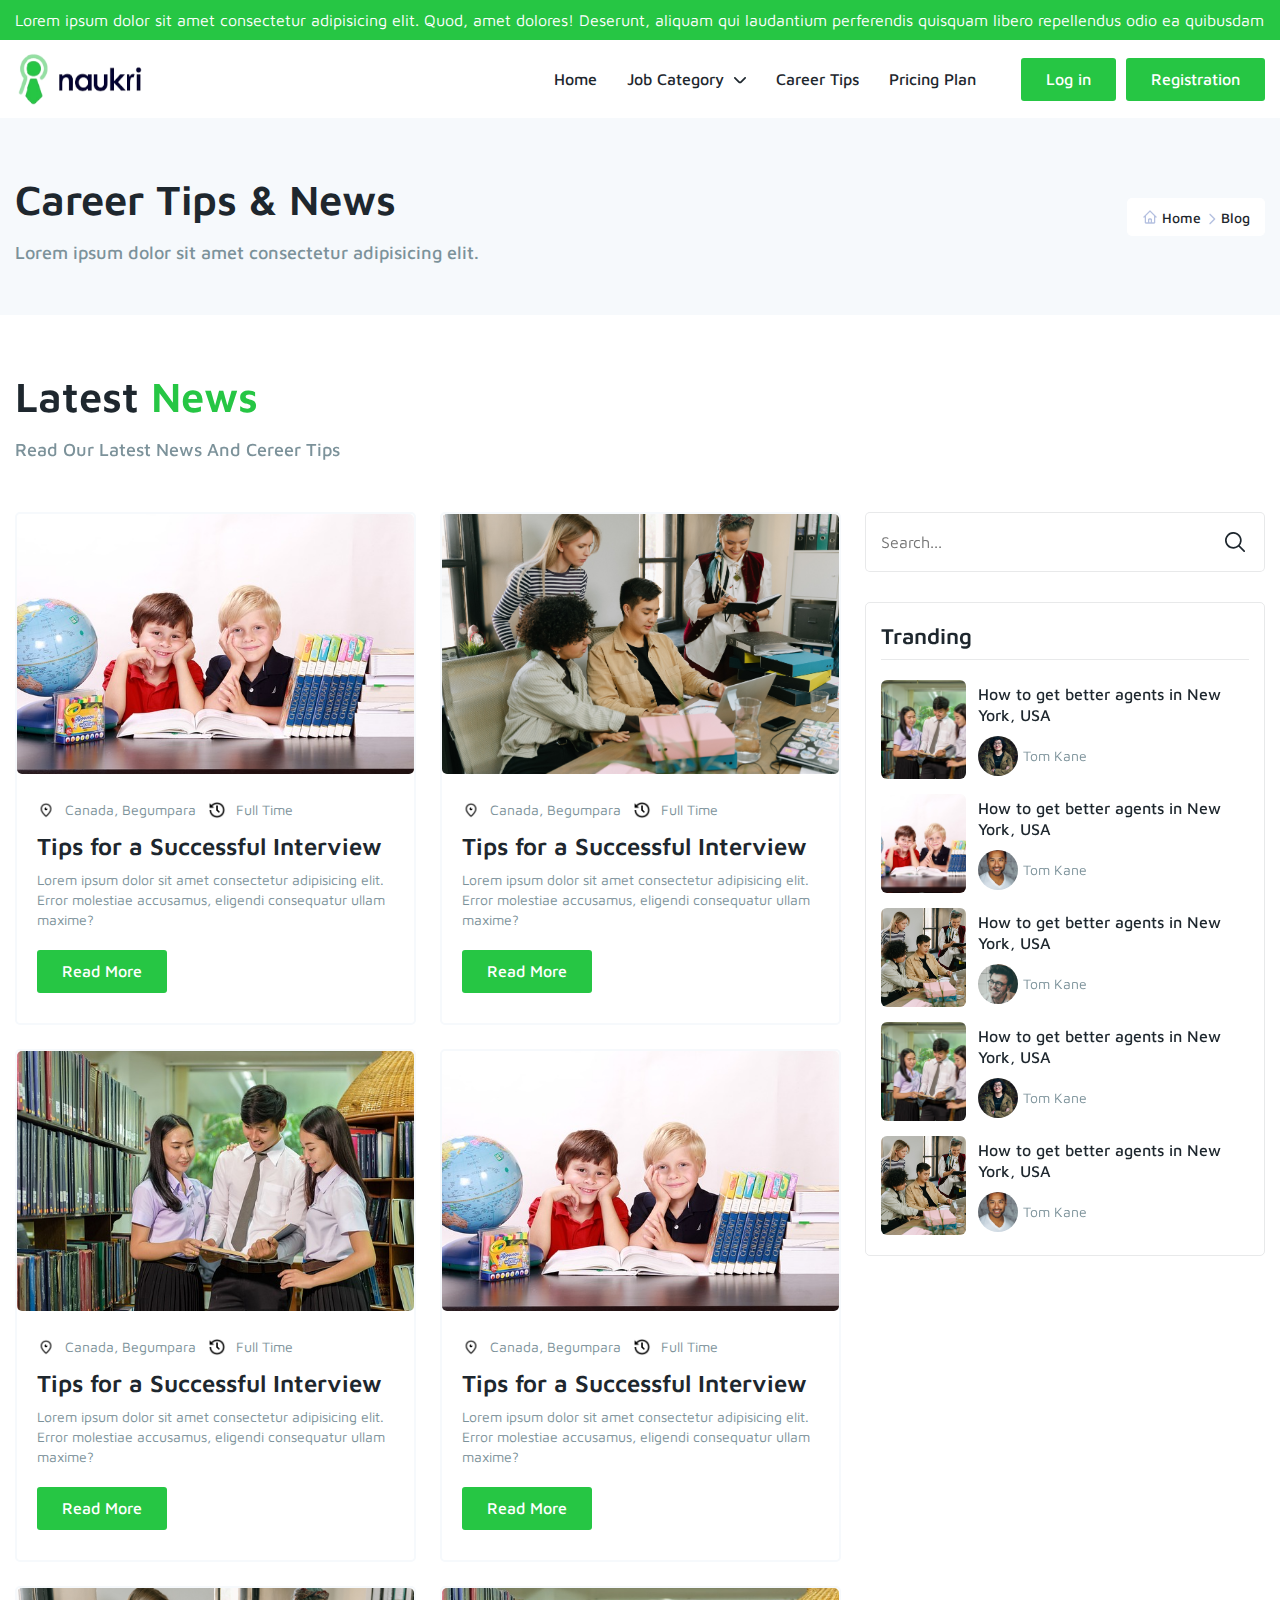
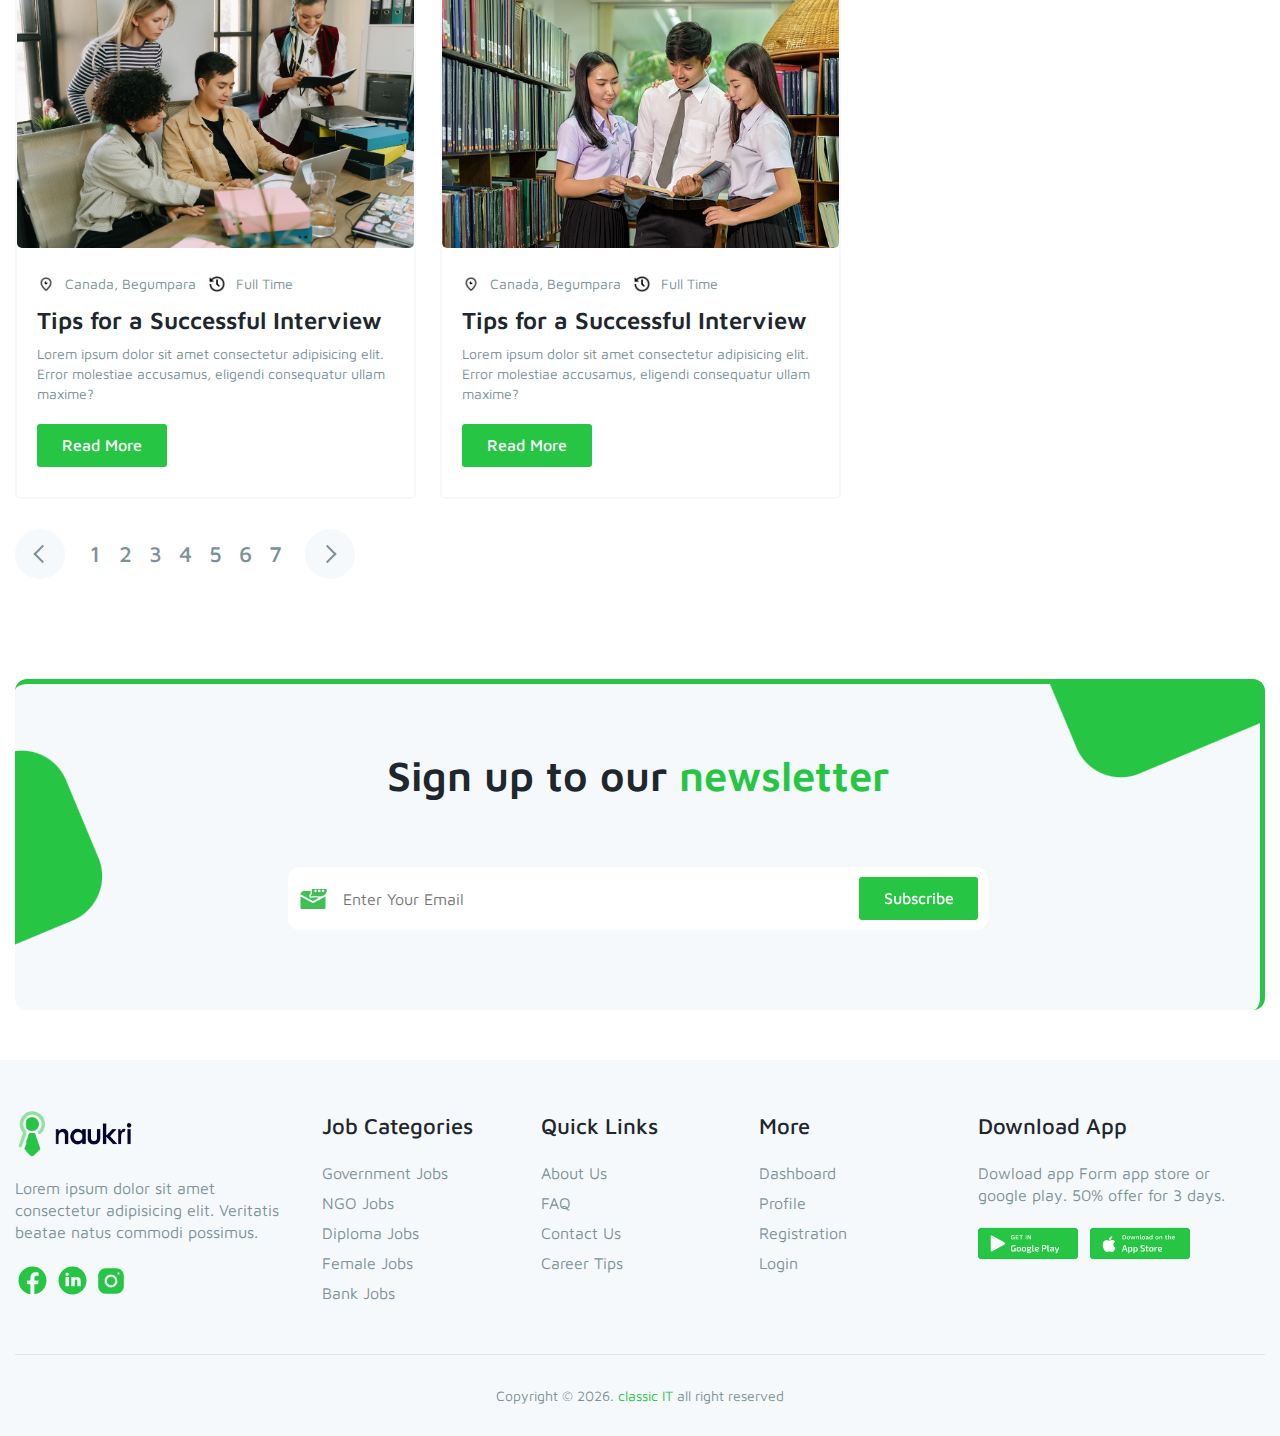
<file: blog.html>
<!DOCTYPE html>
<html lang="en">
    <head>
        <meta charset="UTF-8"/>
        <meta http-equiv="X-UA-Compatible" content="IE=edge"/>
        <meta name="viewport" content="width=device-width, initial-scale=1.0"/>
        <title>Job Portal</title>
        <!-- google font -->
        <link href="https://fonts.googleapis.com/css2?family=Maven+Pro:wght@400;500;600;700;800;900&display=swap" rel="stylesheet"/>
        <!-- favcion -->
        <link rel="shortcut icon" href="assets/image/icon/icon.png" type="image/icon">
        <!-- main css link -->
        <link rel="stylesheet" href="assets/css/main.css"/>
    </head>

    <body>
        <!-- header section start -->
        <header class="header_section">
            <!-- header top -->
            <div class="header_top">
                <div class="container">
                    <!-- hedare social -->
                    <div class="header_notice">
                        <p class="header_noticeInner">
                            <span class="header_notice_text">
                                Lorem ipsum dolor sit amet consectetur adipisicing elit. Quod, amet dolores! Deserunt, aliquam qui laudantium perferendis quisquam libero repellendus odio ea quibusdam molestias! Amet, eius unde aperiam
                                incidunt veniam officiis.
                            </span>
                        </p>
                    </div>
                </div>
            </div>
            <!-- header top end -->

            <!-- main header -->
            <div class="main_header position_unset">
                <!-- container -->
                <div class="container">
                    <!-- header wrapper -->
                    <div class="header_wrapper">
                        <!-- header logo -->
                        <div class="header_logo">
                            <a href="./index.html" class="header_logoInner">
                                <!-- logo image -->
                                <img src="assets/image/logo.png" alt="logo"/>
                            </a>
                        </div>

                        <!-- header nav -->
                        <div class="header_nav">
                            <!-- nav list -->
                            <ul class="header_navList">
                                <!-- nav item -->
                                <li class="header_navItem">
                                    <a href="" class="header_navLink">Home</a>
                                </li>
                                <!-- nav item -->
                                <li class="header_navItem">
                                    <a href="#" class="header_navLink">
                                        <span>Job Category</span>
                                        <span class="header_navIcon">
                                            <svg xmlns="http://www.w3.org/2000/svg" width="12" height="6.147" viewBox="0 0 12 6.147">
                                                <path
                                                    class="cx_1630815321671_svg_icons"
                                                    d="M16.749,8.165a.857.857,0,0,0-1.212,0L11.606,12.1a.875.875,0,0,1-1.212,0L6.463,8.165A.857.857,0,1,0,5.251,9.377l3.93,3.931a2.571,2.571,0,0,0,3.637,0l3.931-3.931A.857.857,0,0,0,16.749,8.165Z"
                                                    transform="translate(-5 -7.914)"
                                                    fill="#1E272E"
                                                ></path>
                                            </svg>
                                        </span>
                                    </a>
                                    <!-- sub nav -->
                                    <div class="subNav">
                                        <!-- sub nav list -->
                                        <ul class="subNav_list">
                                            <li class="subNav_item">
                                                <a href="" class="subNav_link">All Jobs</a>
                                            </li>

                                            <li class="subNav_item">
                                                <a href="" class="subNav_link">Government Jobs</a>
                                            </li>

                                            <li class="subNav_item">
                                                <a href="" class="subNav_link">NGO Jobs</a>
                                            </li>

                                            <li class="subNav_item">
                                                <a href="" class="subNav_link">Diploma Jobs</a>
                                            </li>

                                            <li class="subNav_item">
                                                <a href="" class="subNav_link">Female Jobs</a>
                                            </li>

                                            <li class="subNav_item">
                                                <a href="" class="subNav_link">Bank Jobs</a>
                                            </li>

                                            <li class="subNav_item">
                                                <a href="" class="subNav_link">Part Time</a>
                                            </li>

                                            <li class="subNav_item">
                                                <a href="" class="subNav_link">Agriculture Food</a>
                                            </li>

                                            <li class="subNav_item">
                                                <a href="" class="subNav_link">Construction</a>
                                            </li>

                                            <li class="subNav_item">
                                                <a href="" class="subNav_link">Health Science</a>
                                            </li>

                                            <li class="subNav_item">
                                                <a href="" class="subNav_link">Information Technology</a>
                                            </li>
                                        </ul>
                                    </div>
                                </li>
                                <!-- nav item -->
                                <li class="header_navItem">
                                    <a href="" class="header_navLink">Career Tips</a>
                                </li>
                                <!-- nav item -->
                                <li class="header_navItem">
                                    <a href="" class="header_navLink">Pricing Plan</a>
                                </li>
                            </ul>
                        </div>
                        <!-- header btnwrapper -->
                        <div class="header_btnWrapper">
                            <!-- btn item -->
                            <div class="header_btn">
                                <button class="global_btn btnHover main_btn">
                                    Log in
                                </button>
                            </div>
                            <!-- btn item -->
                            <div class="header_btn">
                                <button class="global_btn btnHover main_btn">
                                    Registration
                                </button>
                            </div>
                        </div>
                    </div>
                </div>
            </div>
            <!-- meain header -->

            <!-- toggle nav -->
            <div class="toggle_nav" id="toggle_nav">
                <ul>
                    <li></li>
                    <li></li>
                    <li></li>
                </ul>
            </div>

            <!-- mobile nav -->
            <div class="mobile_nav" id="mobile_nav">
                <div class="mobile_navWrapper">
                    <div class="mobile_nav_content">
                        <!-- nav list -->
                        <ul>
                            <li>
                                <a href="">Home</a>
                            </li>
                            <li>
                                <a href="#" id="jobCategory_item">
                                    <span>Job Category</span>
                                    <!-- header nav icon -->
                                    <span class="header_navIcon">
                                        <svg xmlns="http://www.w3.org/2000/svg" width="12" height="6.147" viewBox="0 0 12 6.147">
                                            <path
                                                class="cx_1630815321671_svg_icons"
                                                d="M16.749,8.165a.857.857,0,0,0-1.212,0L11.606,12.1a.875.875,0,0,1-1.212,0L6.463,8.165A.857.857,0,1,0,5.251,9.377l3.93,3.931a2.571,2.571,0,0,0,3.637,0l3.931-3.931A.857.857,0,0,0,16.749,8.165Z"
                                                transform="translate(-5 -7.914)"
                                                fill="#1E272E"
                                            ></path>
                                        </svg>
                                    </span>
                                </a>
                                <!-- sub nav -->
                                <div class="MobilesubNav" id="MobilesubNav">
                                    <ul class="MobilesubNav_list">
                                        <li class="MobilesubNav_item">
                                            <a href="" class="MobilesubNav_link">All Jobs</a>
                                        </li>

                                        <li class="MobilesubNav_item">
                                            <a href="" class="MobilesubNav_link">Government Jobs</a>
                                        </li>

                                        <li class="MobilesubNav_item">
                                            <a href="" class="MobilesubNav_link">NGO Jobs</a>
                                        </li>

                                        <li class="MobilesubNav_item">
                                            <a href="" class="MobilesubNav_link">Diploma Jobs</a>
                                        </li>

                                        <li class="MobilesubNav_item">
                                            <a href="" class="MobilesubNav_link">Female Jobs</a>
                                        </li>

                                        <li class="MobilesubNav_item">
                                            <a href="" class="MobilesubNav_link">Bank Jobs</a>
                                        </li>

                                        <li class="MobilesubNav_item">
                                            <a href="" class="MobilesubNav_link">Part Time</a>
                                        </li>

                                        <li class="MobilesubNav_item">
                                            <a href="" class="MobilesubNav_link">Agriculture Food</a>
                                        </li>

                                        <li class="MobilesubNav_item">
                                            <a href="" class="MobilesubNav_link">Construction</a>
                                        </li>

                                        <li class="MobilesubNav_item">
                                            <a href="" class="MobilesubNav_link">Health Science</a>
                                        </li>

                                        <li class="MobilesubNav_item">
                                            <a href="" class="MobilesubNav_link">Information Technology</a>
                                        </li>
                                    </ul>
                                </div>
                            </li>
                            <li>
                                <a href="">Career Tips</a>
                            </li>
                            <li>
                                <a href="">Pricing Plan</a>
                            </li>
                        </ul>
                        <!-- mobile btn wrapper -->
                        <div class="mobileBtn_wrapper">
                            <!-- btn item -->
                            <div class="header_btn">
                                <button class="global_btn btnHover main_btn">
                                    Log in
                                </button>
                            </div>
                            <!-- btn item -->
                            <div class="header_btn">
                                <button class="global_btn btnHover main_btn">
                                    Registration
                                </button>
                            </div>
                        </div>
                    </div>
                </div>
            </div>

        </header>
        <!-- header section end -->

        <!-- main section start -->
        <main class="main">
            <!-- breadcrumb section -->
            <section class="breadcrumb_cover section_padding">
                <div class="container">
                     <!-- breadcrumb wrapper -->
                    <div class="breadcrumb_wrapper main_wrapper">
                        <!-- breadcrumb title -->
                        <div class="breadcrumb_title">
                            <h1 class="sectitle_heading">Career Tips & News</h1>
                            <p class="sectitle_text">Lorem ipsum dolor sit amet consectetur adipisicing elit.</p>
                        </div>
                        <!-- brteadcrumbs -->
                        <div class="breadcrumbs">
                            <!-- list -->
                            <ul class="breadcrumbs_list">
                                <!-- item -->
                                <li class="breadcrumbs_item">
                                    <a class="breadcrumbs_link bread_home" href="">Home</a>
                                </li>
                                <!-- item -->
                                <li class="breadcrumbs_item">
                                    <span class="breadcrumbs_link bread_icon">Blog</span>
                                </li>
                            </ul>
                        </div>
                    </div>
                </div>
            </section>
            <!-- breadcrumb section end -->

            <!-- blog -->
            <div class="blog section_padding">
                <div class="container">
                    <!-- section title -->
                    <div class="section_titlle blogsection_title">
                        <h1 class="sectitle_heading" data-aos="fade-left">
                            Latest<span class="sectitle_headingSub"> News</span>
                        </h1>

                        <p class="sectitle_text"  data-aos="fade-right">
                            Read Our Latest News And Cereer Tips 
                        </p>
                    </div>
                    <!-- main wrapper -->
                    <div class="main_wrapper blog_wrapper">
                        <!-- main blog -->
                        <div class="main_blog">
                            <!-- main wrappert -->
                            <div class="main_wrapper main_blog_wrapper">
                                <!-- item -->
                                <div class="blog_item">
                                    <!-- content -->
                                    <div class="blog_item_wrapper">
                                        <!-- blog image -->
                                        <div class="blog_image">
                                            <img src="assets/image/blog/blog2.jpg" alt="image"/>
                                        </div>
                                        <!-- blog item content -->
                                        <div class="blog_item_content">
                                            <!-- list -->
                                            <ul class="jobPost_descreption_list">
                                                <!-- item -->
                                                <li class="jobPost_descreption_item">
                                                    <!-- location icon -->
                                                    <span class="jobpost_list_icon">
                                                        <img src="assets/image/icon/location.png" alt="location"/>
                                                    </span>
                                                    <!-- text -->
                                                    <span class="job_desgination_text">Canada, Begumpara</span>
                                                </li>

                                                <!-- item -->
                                                <li class="jobPost_descreption_item">
                                                    <!-- time icon -->
                                                    <span class="jobpost_list_icon">
                                                        <img src="assets/image/icon/timeicon.png" alt="image"/>
                                                    </span>
                                                    <!-- text -->
                                                    <span class="job_desgination_text">Full Time</span>
                                                </li>
                                            </ul>
                                            <!-- title -->
                                            <a href=""><h1 class="blog_title">Tips for a Successful Interview</h1></a>
                                            <!-- text -->
                                            <p class="blog_text">Lorem ipsum dolor sit amet consectetur adipisicing elit. Error molestiae accusamus, eligendi consequatur ullam maxime?</p>
                                            <!-- btn -->
                                            <div class="blog_button_inner">
                                                <a href="">
                                                    <button class="main_btn btnHover global_btn">Read More</button>
                                                </a>
                                            </div>
                                        </div>
                                    </div>
                                </div>
                                <!-- item -->
                                <div class="blog_item">
                                    <!-- content -->
                                    <div class="blog_item_wrapper">
                                        <!-- blog image -->
                                        <div class="blog_image">
                                            <img src="assets/image/blog/blog3.jpg" alt="image"/>
                                        </div>
                                        <!-- blog item content -->
                                        <div class="blog_item_content">
                                            <!-- list -->
                                            <ul class="jobPost_descreption_list">
                                                <!-- item -->
                                                <li class="jobPost_descreption_item">
                                                    <!-- location icon -->
                                                    <span class="jobpost_list_icon">
                                                        <img src="assets/image/icon/location.png" alt="location"/>
                                                    </span>
                                                    <!-- text -->
                                                    <span class="job_desgination_text">Canada, Begumpara</span>
                                                </li>

                                                <!-- item -->
                                                <li class="jobPost_descreption_item">
                                                    <!-- time icon -->
                                                    <span class="jobpost_list_icon">
                                                        <img src="assets/image/icon/timeicon.png" alt="image"/>
                                                    </span>
                                                    <!-- text -->
                                                    <span class="job_desgination_text">Full Time</span>
                                                </li>
                                            </ul>
                                            <!-- title -->
                                            <a href=""><h1 class="blog_title">Tips for a Successful Interview</h1></a>
                                            <!-- text -->
                                            <p class="blog_text">Lorem ipsum dolor sit amet consectetur adipisicing elit. Error molestiae accusamus, eligendi consequatur ullam maxime?</p>
                                            <!-- btn -->
                                            <div class="blog_button_inner">
                                                <a href="">
                                                    <button class="main_btn btnHover global_btn">Read More</button>
                                                </a>
                                            </div>
                                        </div>
                                    </div>
                                </div>
                                <!-- item -->
                                <div class="blog_item">
                                    <!-- content -->
                                    <div class="blog_item_wrapper">
                                        <!-- blog image -->
                                        <div class="blog_image">
                                            <img src="assets/image/blog/blog1.jpg" alt="image"/>
                                        </div>
                                        <!-- blog item content -->
                                        <div class="blog_item_content">
                                            <!-- list -->
                                            <ul class="jobPost_descreption_list">
                                                <!-- item -->
                                                <li class="jobPost_descreption_item">
                                                    <!-- location icon -->
                                                    <span class="jobpost_list_icon">
                                                        <img src="assets/image/icon/location.png" alt="location"/>
                                                    </span>
                                                    <!-- text -->
                                                    <span class="job_desgination_text">Canada, Begumpara</span>
                                                </li>

                                                <!-- item -->
                                                <li class="jobPost_descreption_item">
                                                    <!-- time icon -->
                                                    <span class="jobpost_list_icon">
                                                        <img src="assets/image/icon/timeicon.png" alt="image"/>
                                                    </span>
                                                    <!-- text -->
                                                    <span class="job_desgination_text">Full Time</span>
                                                </li>
                                            </ul>
                                            <!-- title -->
                                            <a href=""><h1 class="blog_title">Tips for a Successful Interview</h1></a>
                                            <!-- text -->
                                            <p class="blog_text">Lorem ipsum dolor sit amet consectetur adipisicing elit. Error molestiae accusamus, eligendi consequatur ullam maxime?</p>
                                            <!-- btn -->
                                            <div class="blog_button_inner">
                                                <a href="">
                                                    <button class="main_btn btnHover global_btn">Read More</button>
                                                </a>
                                            </div>
                                        </div>
                                    </div>
                                </div>
                                <!-- item -->
                                <div class="blog_item">
                                    <!-- content -->
                                    <div class="blog_item_wrapper">
                                        <!-- blog image -->
                                        <div class="blog_image">
                                            <img src="assets/image/blog/blog2.jpg" alt="image"/>
                                        </div>
                                        <!-- blog item content -->
                                        <div class="blog_item_content">
                                            <!-- list -->
                                            <ul class="jobPost_descreption_list">
                                                <!-- item -->
                                                <li class="jobPost_descreption_item">
                                                    <!-- location icon -->
                                                    <span class="jobpost_list_icon">
                                                        <img src="assets/image/icon/location.png" alt="location"/>
                                                    </span>
                                                    <!-- text -->
                                                    <span class="job_desgination_text">Canada, Begumpara</span>
                                                </li>

                                                <!-- item -->
                                                <li class="jobPost_descreption_item">
                                                    <!-- time icon -->
                                                    <span class="jobpost_list_icon">
                                                        <img src="assets/image/icon/timeicon.png" alt="image"/>
                                                    </span>
                                                    <!-- text -->
                                                    <span class="job_desgination_text">Full Time</span>
                                                </li>
                                            </ul>
                                            <!-- title -->
                                            <a href=""><h1 class="blog_title">Tips for a Successful Interview</h1></a>
                                            <!-- text -->
                                            <p class="blog_text">Lorem ipsum dolor sit amet consectetur adipisicing elit. Error molestiae accusamus, eligendi consequatur ullam maxime?</p>
                                            <!-- btn -->
                                            <div class="blog_button_inner">
                                                <a href="">
                                                    <button class="main_btn btnHover global_btn">Read More</button>
                                                </a>
                                            </div>
                                        </div>
                                    </div>
                                </div>
                                <!-- item -->
                                <div class="blog_item">
                                    <!-- content -->
                                    <div class="blog_item_wrapper">
                                        <!-- blog image -->
                                        <div class="blog_image">
                                            <img src="assets/image/blog/blog3.jpg" alt="image"/>
                                        </div>
                                        <!-- blog item content -->
                                        <div class="blog_item_content">
                                            <!-- list -->
                                            <ul class="jobPost_descreption_list">
                                                <!-- item -->
                                                <li class="jobPost_descreption_item">
                                                    <!-- location icon -->
                                                    <span class="jobpost_list_icon">
                                                        <img src="assets/image/icon/location.png" alt="location"/>
                                                    </span>
                                                    <!-- text -->
                                                    <span class="job_desgination_text">Canada, Begumpara</span>
                                                </li>

                                                <!-- item -->
                                                <li class="jobPost_descreption_item">
                                                    <!-- time icon -->
                                                    <span class="jobpost_list_icon">
                                                        <img src="assets/image/icon/timeicon.png" alt="image"/>
                                                    </span>
                                                    <!-- text -->
                                                    <span class="job_desgination_text">Full Time</span>
                                                </li>
                                            </ul>
                                            <!-- title -->
                                            <a href=""><h1 class="blog_title">Tips for a Successful Interview</h1></a>
                                            <!-- text -->
                                            <p class="blog_text">Lorem ipsum dolor sit amet consectetur adipisicing elit. Error molestiae accusamus, eligendi consequatur ullam maxime?</p>
                                            <!-- btn -->
                                            <div class="blog_button_inner">
                                                <a href="">
                                                    <button class="main_btn btnHover global_btn">Read More</button>
                                                </a>
                                            </div>
                                        </div>
                                    </div>
                                </div>
                                <!-- item -->
                                <div class="blog_item">
                                    <!-- content -->
                                    <div class="blog_item_wrapper">
                                        <!-- blog image -->
                                        <div class="blog_image">
                                            <img src="assets/image/blog/blog1.jpg" alt="image"/>
                                        </div>
                                        <!-- blog item content -->
                                        <div class="blog_item_content">
                                            <!-- list -->
                                            <ul class="jobPost_descreption_list">
                                                <!-- item -->
                                                <li class="jobPost_descreption_item">
                                                    <!-- location icon -->
                                                    <span class="jobpost_list_icon">
                                                        <img src="assets/image/icon/location.png" alt="location"/>
                                                    </span>
                                                    <!-- text -->
                                                    <span class="job_desgination_text">Canada, Begumpara</span>
                                                </li>

                                                <!-- item -->
                                                <li class="jobPost_descreption_item">
                                                    <!-- time icon -->
                                                    <span class="jobpost_list_icon">
                                                        <img src="assets/image/icon/timeicon.png" alt="image"/>
                                                    </span>
                                                    <!-- text -->
                                                    <span class="job_desgination_text">Full Time</span>
                                                </li>
                                            </ul>
                                            <!-- title -->
                                            <a href=""><h1 class="blog_title">Tips for a Successful Interview</h1></a>
                                            <!-- text -->
                                            <p class="blog_text">Lorem ipsum dolor sit amet consectetur adipisicing elit. Error molestiae accusamus, eligendi consequatur ullam maxime?</p>
                                            <!-- btn -->
                                            <div class="blog_button_inner">
                                                <a href="">
                                                    <button class="main_btn btnHover global_btn">Read More</button>
                                                </a>
                                            </div>
                                        </div>
                                    </div>
                                </div>
                            </div>
                            <!-- paginate -->
                            <div class="paginate">
                                <!-- list -->
                                <ul class="paginate_list">
                                    <li class="prev_peginate">
                                        <a href=""></a>
                                    </li>
                                    <li class="num_paginate">
                                        <a href="">1</a>
                                    </li>
                                    <li class="num_paginate">
                                        <a href="">2</a>
                                    </li>
                                    <li class="num_paginate">
                                        <a href="">3</a>
                                    </li>
                                    <li class="num_paginate">
                                        <a href="">4</a>
                                    </li>
                                    <li class="num_paginate">
                                        <a href="">5</a>
                                    </li>
                                    <li class="num_paginate">
                                        <a href="">6</a>
                                    </li>
                                    <li class="num_paginate">
                                        <a href="">7</a>
                                    </li>
                                    <li class="next_peginate">
                                        <a href=""></a>
                                    </li>
                                </ul>
                            </div>
                        </div>
                        <!-- blog sidebar -->
                        <div class="news_sidebar">
                            <!-- blog search -->
                            <div class="blog_search">
                                <!-- search inner -->
                                <div class="blog_search_inner">
                                    <!-- input -->
                                    <input type="text" class="input_control blogsearch_input" placeholder="Search...">
                                    <!-- icon -->
                                    <span class="blogsearch_icon">
                                        <svg class="cx_1630815321671header_icon_size cx_1630815321671_primary_search_icon" id="Search" xmlns="http://www.w3.org/2000/svg" width="20" height="20" viewBox="0 0 20 20"> <path class="cx_1630815321671_svg_icons" id="Search-2" data-name="Search" d="M19.724,18.547,14.757,13.58a8.336,8.336,0,1,0-1.177,1.177l4.968,4.968a.832.832,0,1,0,1.177-1.177ZM8.317,14.975a6.658,6.658,0,1,1,6.658-6.658,6.658,6.658,0,0,1-6.658,6.658Z" transform="translate(0.032 0.032)" fill="#1E272E"></path> </svg>
                                    </span>
                                </div>
                            </div>
                            <!-- news_side_scope -->
                            <div class="news_side_scope">
                                <!-- scope tile -->
                                <h3 class="news_scope_title">Tranding</h3>
                                <!-- sidenews -->
                                <div class="trending_news_inner">
                                    <!-- item -->
                                    <div class="tranding_news">
                                        <div class="tranding_news_wrapper">
                                            <!-- imgae -->
                                            <div class="tranding_news_image">
                                                <img src="assets/image/blog/blog1.jpg" alt="">
                                            </div>
                                            <!-- details -->
                                            <div class="tranding_news_details">
                                                <h3 class="tranding_news_title">How to get better agents in New York, USA</h3>
                                                <!-- author -->
                                                <div class="trending_autor">
                                                    <div class="trending_autor_image">
                                                        <img src="assets/image/clint/clint1.jpg" alt="">
                                                    </div>
                                                    <p class="trending_autor_name">Tom Kane</p>
                                                </div>
                                            </div>
                                        </div>
                                    </div>
                                    <!-- item -->
                                    <div class="tranding_news">
                                        <div class="tranding_news_wrapper">
                                            <!-- imgae -->
                                            <div class="tranding_news_image">
                                                <img src="assets/image/blog/blog2.jpg" alt="">
                                            </div>
                                            <!-- details -->
                                            <div class="tranding_news_details">
                                                <h3 class="tranding_news_title">How to get better agents in New York, USA</h3>
                                                <!-- author -->
                                                <div class="trending_autor">
                                                    <div class="trending_autor_image">
                                                        <img src="assets/image/clint/clint2.jpg" alt="">
                                                    </div>
                                                    <p class="trending_autor_name">Tom Kane</p>
                                                </div>
                                            </div>
                                        </div>
                                    </div>
                                    <!-- item -->
                                    <div class="tranding_news">
                                        <div class="tranding_news_wrapper">
                                            <!-- imgae -->
                                            <div class="tranding_news_image">
                                                <img src="assets/image/blog/blog3.jpg" alt="">
                                            </div>
                                            <!-- details -->
                                            <div class="tranding_news_details">
                                                <h3 class="tranding_news_title">How to get better agents in New York, USA</h3>
                                                <!-- author -->
                                                <div class="trending_autor">
                                                    <div class="trending_autor_image">
                                                        <img src="assets/image/clint/clint3.jpg" alt="">
                                                    </div>
                                                    <p class="trending_autor_name">Tom Kane</p>
                                                </div>
                                            </div>
                                        </div>
                                    </div>
                                    <!-- item -->
                                    <div class="tranding_news">
                                        <div class="tranding_news_wrapper">
                                            <!-- imgae -->
                                            <div class="tranding_news_image">
                                                <img src="assets/image/blog/blog1.jpg" alt="">
                                            </div>
                                            <!-- details -->
                                            <div class="tranding_news_details">
                                                <h3 class="tranding_news_title">How to get better agents in New York, USA</h3>
                                                <!-- author -->
                                                <div class="trending_autor">
                                                    <div class="trending_autor_image">
                                                        <img src="assets/image/clint/clint1.jpg" alt="">
                                                    </div>
                                                    <p class="trending_autor_name">Tom Kane</p>
                                                </div>
                                            </div>
                                        </div>
                                    </div>
                                    <!-- item -->
                                    <div class="tranding_news">
                                        <div class="tranding_news_wrapper">
                                            <!-- imgae -->
                                            <div class="tranding_news_image">
                                                <img src="assets/image/blog/blog3.jpg" alt="">
                                            </div>
                                            <!-- details -->
                                            <div class="tranding_news_details">
                                                <h3 class="tranding_news_title">How to get better agents in New York, USA</h3>
                                                <!-- author -->
                                                <div class="trending_autor">
                                                    <div class="trending_autor_image">
                                                        <img src="assets/image/clint/clint2.jpg" alt="">
                                                    </div>
                                                    <p class="trending_autor_name">Tom Kane</p>
                                                </div>
                                            </div>
                                        </div>
                                    </div>
                                </div>
                            </div>
                        </div>
                    </div>
                </div>
            </div>
            <!-- main blog end -->

            <!-- newsletter section -->
            <section class="newsletter section_padding">
                <div class="container">
                    <!-- content -->
                    <div class="newsletter_content">
                        <!-- newsletter wrapper -->
                        <div class="nwesletter_wrapper">
                             <!-- section title -->
                            <div class="section_titlle">
                                <h1 class="sectitle_heading">
                                    Sign up to our<span class="sectitle_headingSub"> newsletter</span>
                                </h1>
                            </div>
                            <!-- newsletter form -->
                            <form class="newsletter_form">
                                <!-- input inner -->
                                <div class="newsletter_inputInner">
                                    <span class="newsletter_icon">
                                        <img src="assets/image/icon/envelopes.png" alt="image">
                                    </span>
                                    <input type="email" class="newsletter_input input_control" placeholder="Enter Your Email">
                                </div>
                                <!-- submit button -->
                                <button type="submit" class="main_btn global_btn btnHover">Subscribe</button>
                            </form>
                        </div>
                    </div>
                    <!-- hover -->
                </div>
            </section>
            <!-- newsletter section end-->
        </main>
        <!-- main section end --

        <!-- footer section start -->
        <footer class="footer_section">
            <div class="container">
                <!-- main footer -->
                <section class="main_footer section_padding">
                    <!-- footerb wrapper -->
                    <div class="footer">
                        <!-- footer col -->
                        <div class="footer_col">
                            <!-- logo -->
                            <div class="footer_logo">
                                <!-- logo link -->
                                <a href="" class="footer_link">
                                    <img src="assets/image/logo.png" alt="image">
                                </a>
                            </div>
                            <!-- footer text -->
                            <p class="footer_text">
                                Lorem ipsum dolor sit amet consectetur adipisicing elit. Veritatis beatae natus commodi possimus.
                            </p>
                            <!-- social -->
                            <div class="social">
                                <!-- icon list -->
                                <ul class="social_list">
                                    <!-- item -->
                                    <li class="social_item">
                                        <a href="" class="social_link">
                                            <svg xmlns="http://www.w3.org/2000/svg" viewBox="0 0 30 30" width="35px" height="35px"><path d="M15,3C8.373,3,3,8.373,3,15c0,6.016,4.432,10.984,10.206,11.852V18.18h-2.969v-3.154h2.969v-2.099c0-3.475,1.693-5,4.581-5 c1.383,0,2.115,0.103,2.461,0.149v2.753h-1.97c-1.226,0-1.654,1.163-1.654,2.473v1.724h3.593L19.73,18.18h-3.106v8.697 C22.481,26.083,27,21.075,27,15C27,8.373,21.627,3,15,3z"/></svg>
                                        </a>
                                    </li>
                                    <!-- item -->
                                    <li class="social_item">
                                        <a href="" class="social_link">
                                            <svg xmlns="http://www.w3.org/2000/svg" viewBox="0 0 30 30" width="35px" height="35px"><path d="M15,3C8.373,3,3,8.373,3,15c0,6.627,5.373,12,12,12s12-5.373,12-12C27,8.373,21.627,3,15,3z M10.496,8.403 c0.842,0,1.403,0.561,1.403,1.309c0,0.748-0.561,1.309-1.496,1.309C9.561,11.022,9,10.46,9,9.712C9,8.964,9.561,8.403,10.496,8.403z M12,20H9v-8h3V20z M22,20h-2.824v-4.372c0-1.209-0.753-1.488-1.035-1.488s-1.224,0.186-1.224,1.488c0,0.186,0,4.372,0,4.372H14v-8 h2.918v1.116C17.294,12.465,18.047,12,19.459,12C20.871,12,22,13.116,22,15.628V20z"/></svg>
                                        </a>
                                    </li>
                                    <!-- item -->
                                    <li class="social_item">
                                        <a href="" class="social_link">
                                            <svg xmlns="http://www.w3.org/2000/svg" viewBox="0 0 30 30" width="32px" height="32px">    <path d="M 9.9980469 3 C 6.1390469 3 3 6.1419531 3 10.001953 L 3 20.001953 C 3 23.860953 6.1419531 27 10.001953 27 L 20.001953 27 C 23.860953 27 27 23.858047 27 19.998047 L 27 9.9980469 C 27 6.1390469 23.858047 3 19.998047 3 L 9.9980469 3 z M 22 7 C 22.552 7 23 7.448 23 8 C 23 8.552 22.552 9 22 9 C 21.448 9 21 8.552 21 8 C 21 7.448 21.448 7 22 7 z M 15 9 C 18.309 9 21 11.691 21 15 C 21 18.309 18.309 21 15 21 C 11.691 21 9 18.309 9 15 C 9 11.691 11.691 9 15 9 z M 15 11 A 4 4 0 0 0 11 15 A 4 4 0 0 0 15 19 A 4 4 0 0 0 19 15 A 4 4 0 0 0 15 11 z"/></svg>
                                        </a>
                                    </li>
                                </ul>
                            </div>
                        </div>
                        <!-- footer col -->
                        <div class="footer_col">
                            <h3 class="footer_col_title">Job Categories</h3>
                            <!-- footer nav -->
                            <div class="footer_nav">
                                <!-- nav list -->
                                <ul class="footer_nav_list">
                                    <!-- item -->
                                    <li class="footer_nav_item">
                                        <a class="footer_nav_link" href="">Government Jobs</a>
                                    </li>
                                    <!-- item -->
                                    <li class="footer_nav_item">
                                        <a class="footer_nav_link" href="">NGO Jobs</a>
                                    </li>
                                    <!-- item -->
                                    <li class="footer_nav_item">
                                        <a class="footer_nav_link" href="">Diploma Jobs</a>
                                    </li>
                                    <!-- item -->
                                    <li class="footer_nav_item">
                                        <a class="footer_nav_link" href="">Female Jobs</a>
                                    </li>
                                    <!-- item -->
                                    <li class="footer_nav_item">
                                        <a class="footer_nav_link" href="">Bank Jobs</a>
                                    </li>
                                </ul>
                            </div>
                        </div>
                        <!-- footer col -->
                        <div class="footer_col">
                            <h3 class="footer_col_title">Quick Links</h3>
                            <!-- footer nav -->
                            <div class="footer_nav">
                                <!-- nav list -->
                                <ul class="footer_nav_list">
                                    <!-- item -->
                                    <li class="footer_nav_item">
                                        <a class="footer_nav_link" href="">About Us</a>
                                    </li>
                                    <!-- item -->
                                    <li class="footer_nav_item">
                                        <a class="footer_nav_link" href="">FAQ</a>
                                    </li>
                                    <!-- item -->
                                    <li class="footer_nav_item">
                                        <a class="footer_nav_link" href="">Contact Us</a>
                                    </li>
                                    <!-- item -->
                                    <li class="footer_nav_item">
                                        <a class="footer_nav_link" href="">Career Tips</a>
                                    </li>
                                </ul>
                            </div>
                        </div>
                        <!-- footer col -->
                        <div class="footer_col">
                            <h3 class="footer_col_title">More</h3>
                            <!-- footer nav -->
                            <div class="footer_nav">
                                <!-- nav list -->
                                <ul class="footer_nav_list">
                                    <!-- item -->
                                    <li class="footer_nav_item">
                                        <a class="footer_nav_link" href="">Dashboard</a>
                                    </li>
                                    <!-- item -->
                                    <li class="footer_nav_item">
                                        <a class="footer_nav_link" href="">Profile</a>
                                    </li>
                                    <!-- item -->
                                    <li class="footer_nav_item">
                                        <a class="footer_nav_link" href="">Registration</a>
                                    </li>
                                    <!-- item -->
                                    <li class="footer_nav_item">
                                        <a class="footer_nav_link" href="">Login</a>
                                    </li>
                                </ul>
                            </div>
                        </div>
                        <!-- footer col -->
                        <div class="footer_col">
                            <!-- title -->
                            <h3 class="footer_col_title">Download App</h3>
                            <!-- footer text -->
                            <p class="footer_text">
                                Dowload app Form app store or google play. 50% offer for 3 days.
                            </p>
                            <!-- app wrapper  -->
                            <div class="app_download">
                                <!-- link -->
                                <a href="" class="app_download_link">
                                    <img src="assets/image/icon/app.png" alt="image">
                                </a>
                                <!-- link -->
                                <a href="" class="app_download_link">
                                    <img src="assets/image/icon/play.png" alt="image">
                                </a>
                            </div>
                        </div>
                    </div>
                </section>
                <!-- socket -->
                <div class="socket">
                    <p class="socket_text">
                        Copyright © <span id="socket_year"></span>. <a href="#">classic IT</a> all right reserved
                    </p>
                </div>
                <!-- socket end -->
            </div>
        </footer>
        <!-- footer section end -->

        <!-- bootstrap js -->
        <script src="assets/js/bootstrap.bundle.min.js"></script>
        <!-- jQuery cdn -->
        <script src="https://ajax.googleapis.com/ajax/libs/jquery/3.6.3/jquery.min.js"></script>
        <!-- main js -->
        <script src="assets/js/app.js"></script>
        <!-- slick js -->
        <script src="assets/js/slick.min.js"></script>
        <!-- wow js aniamted -->
        <script src="assets/js/aos.js"></script>
        <!-- script -->
        <script>
           // aos
            AOS.init({
                duration: 1200,
                offset: 1,
            });
        </script>
    </body>
</html>
</file>
<file: assets/css/main.css>
/* bootstarp css */
@import url(../css/bootstrap.min.css);
/* slick slider */
@import url(../css/slick.css);
@import url(../css/slick-theme.css);
/* aos */
@import url(../css/aos.css);
/* main css file */
@import url(../css/global.css);
@import url(../css/style.css);
@import url(../css/responsive.css);
</file>
